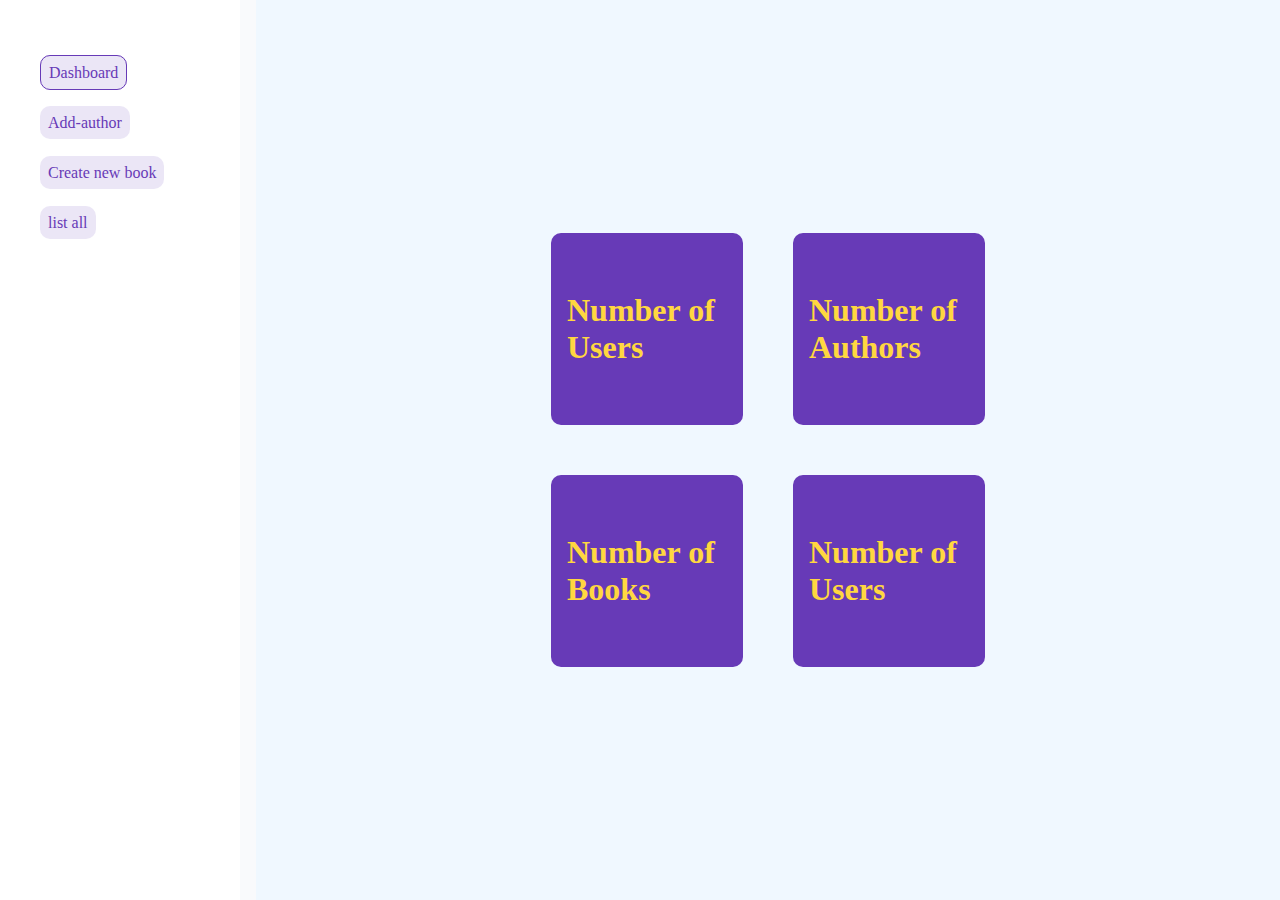
<file: index.html>
<!DOCTYPE html><html lang="en"><head>
  <meta charset="utf-8">
  <title>TutoAdmin</title>
  <base href="./">
  <meta name="viewport" content="width=device-width, initial-scale=1">
  <link rel="icon" type="image/x-icon" href="favicon.ico">
<style>:root{--blue:#3f51b5;--accent:#ffd740;--primary:#673ab7;--bg:white;--bg-dull:#f9fafc}body,html{margin:0;padding:0;height:100%;background-color:var(--bg-dull)}</style><link rel="stylesheet" href="styles.0a2f3c8677875588.css" media="print" onload="this.media='all'"><noscript><link rel="stylesheet" href="styles.0a2f3c8677875588.css"></noscript></head>
<body>
  <app-root></app-root>
<script src="runtime.bda0c3b08e6c8b4e.js" type="module"></script><script src="polyfills.25a08c044880b6d6.js" type="module"></script><script src="main.7ec54329291244c2.js" type="module"></script>

</body></html>
</file>
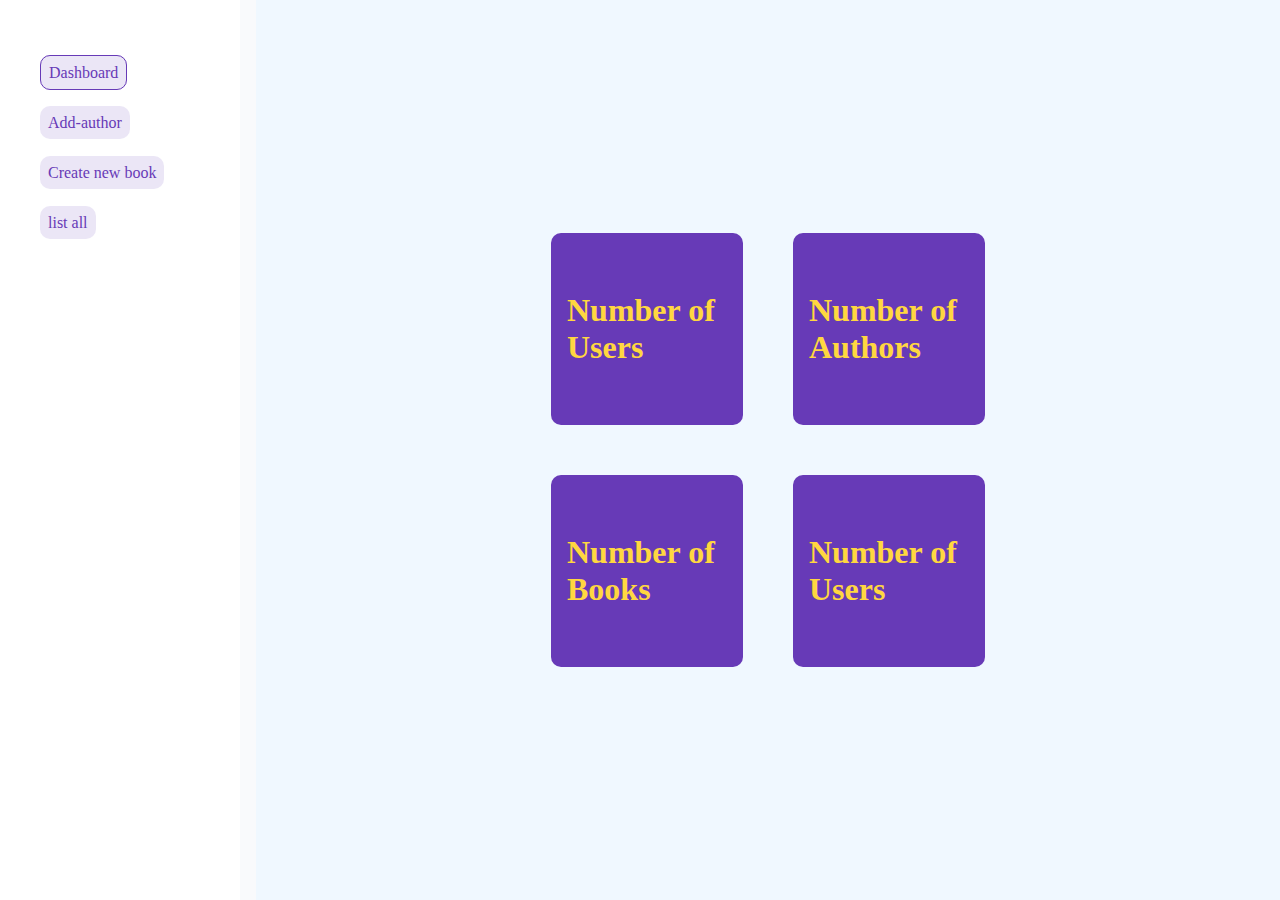
<file: tuto-admin/index.html>
<!DOCTYPE html><html lang="en"><head>
  <meta charset="utf-8">
  <title>TutoAdmin</title>
  <base href="./">
  <meta name="viewport" content="width=device-width, initial-scale=1">
  <link rel="icon" type="image/x-icon" href="favicon.ico">
<style>:root{--blue:#3f51b5;--accent:#ffd740;--primary:#673ab7;--bg:white;--bg-dull:#f9fafc}body,html{margin:0;padding:0;height:100%;background-color:var(--bg-dull)}</style><link rel="stylesheet" href="styles.b9699fe3007d5a0f.css" media="print" onload="this.media='all'"><noscript><link rel="stylesheet" href="styles.b9699fe3007d5a0f.css"></noscript></head>
<body>
  <app-root></app-root>
<script src="runtime.bda0c3b08e6c8b4e.js" type="module"></script><script src="polyfills.25a08c044880b6d6.js" type="module"></script><script src="main.1e8c7891d377c3ae.js" type="module"></script>

</body></html>
</file>
<file: styles.0a2f3c8677875588.css>
a{text-decoration:none;color:initial}:root{--blue:#3f51b5;--accent:#ffd740;--primary: #673ab7;--bg:white;--bg-dull:#f9fafc}.avatar-cont{border:1px solid var(--primary);border-radius:50%;padding:.2em;margin:1em}.avatar{height:3.5em;width:3.5em;border-radius:50%}.pad{padding:1em}.btmSheetPl{max-height:60vh}.curvCor{border-radius:10px}.bg-primary{background-color:var(--primary)}h1,h2,h3,h4,h5,h6{margin:0}.flex{display:flex;place-content:center;place-items:center}body,html{margin:0;padding:0;height:100%;background-color:var(--bg-dull)}p{white-space:pre-wrap!important}ul{margin:0;list-style:none}.loader-cont{position:fixed;height:100%;top:0;bottom:0;width:100%;background-color:#000000ab;transition:background-color .45s ease-in}.loader-wrapper{margin-top:2em;width:40px;height:40px;background-color:#fff;border-radius:50%}
</file>
<file: tuto-admin/styles.b9699fe3007d5a0f.css>
a{text-decoration:none;color:initial}:root{--blue:#3f51b5;--accent:#ffd740;--primary: #673ab7;--bg:white;--bg-dull:#f9fafc}.pad{padding:1em}.btmSheetPl{max-height:60vh}.curvCor{border-radius:10px}.bg-primary{background-color:var(--primary)}h1,h2,h3,h4,h5,h6{margin:0}.flex{display:flex;place-content:center;place-items:center}body,html{margin:0;padding:0;height:100%;background-color:var(--bg-dull)}ul{margin:0;list-style:none}.loader-cont{position:fixed;height:100%;top:0;bottom:0;width:100%;background-color:#000000ab;transition:background-color .45s ease-in}.loader-wrapper{margin-top:2em;width:40px;height:40px;background-color:#fff;border-radius:50%}
</file>
